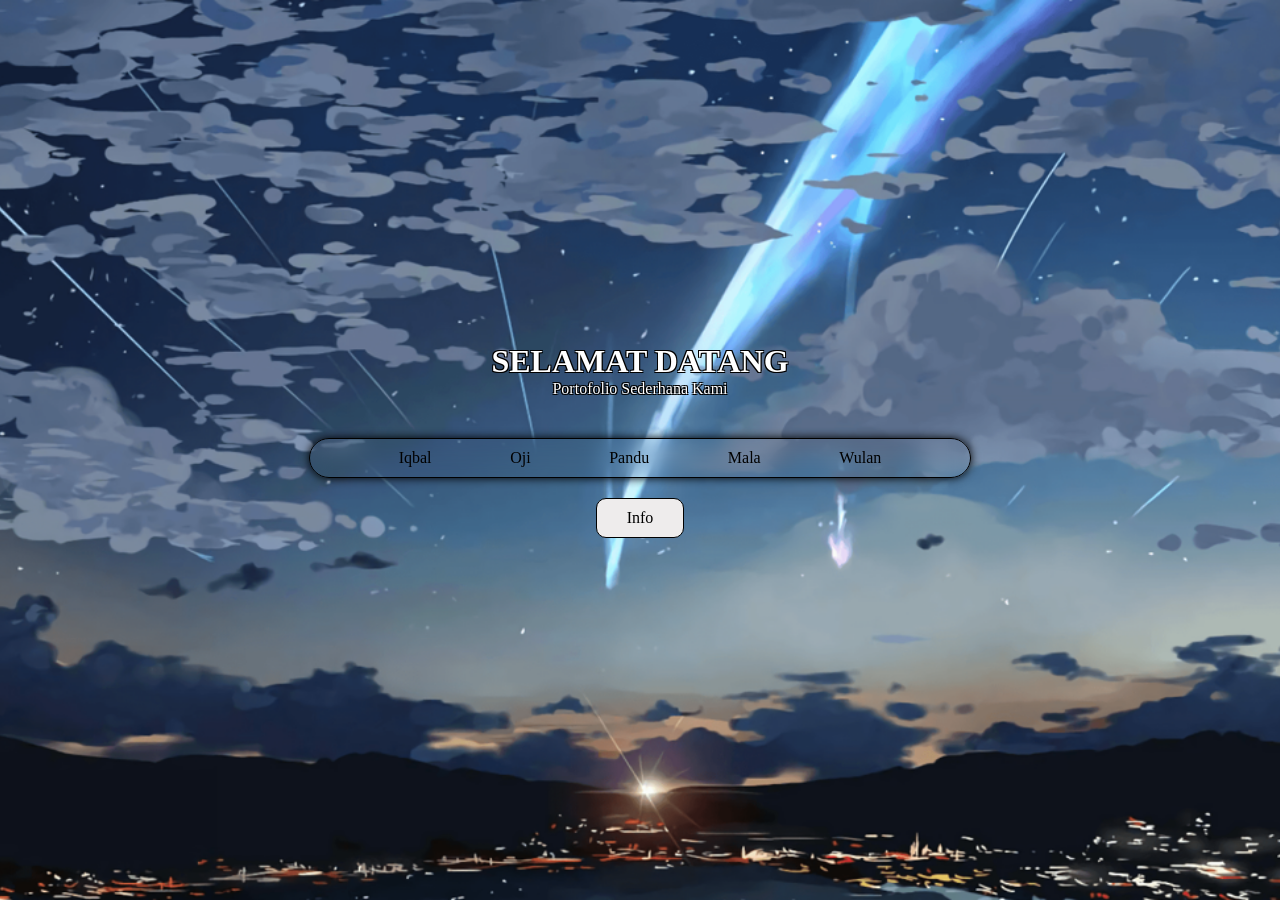
<file: index.html>
<!DOCTYPE html>
<html lang="en">

<head>
    <meta charset="UTF-8">
    <meta name="viewport" content="width=device-width, initial-scale=1.0">
    <title>Document</title>
    <link rel="stylesheet" href="css/style.css">
    <link rel="stylesheet" href="https://cdnjs.cloudflare.com/ajax/libs/font-awesome/6.5.0/css/all.min.css">
</head>

<body>
    <div class="layer">
        <div class="scroll header">
            <div class="welcome">
                <h1>SELAMAT DATANG</h1>
                <p>Portofolio Sederhana Kami</p>
            </div>
            <ul>
                <li><a href="iqbal.html">Iqbal</a></li>
                <li><a href="oji.html">Oji</a></li>
                <li><a href="pandu.html">Pandu</a></li>
                <li><a href="nirma.html">Mala</a></li>
                <li><a href="wulan.html">Wulan</a></li>
            </ul>
            <a class="tombol" href="#info">Info</a>
        </div>
        <div class="scroll container" id="info">
            <div class="content">
                <h4>Git Collaborator</h4>
                <hr>
                <p>Git collaborator adalah seseorang yang diberi akses untuk berkontribusi langsung ke sebuah repositori
                    Git, seperti menambahkan, mengubah, atau mengelola kode. Di platform seperti GitHub, collaborator
                    biasanya diundang oleh pemilik repositori untuk bekerja sama dalam proyek secara langsung.</p>
            </div>
            <h1><i>INFO</i></h1>
            <div class="info">
                <div>
                    <h4>Tentang :</h4>
                    <hr>
                    <p><br>GitHub adalah platform berbasis web yang digunakan untuk mengelola dan menyimpan kode
                        menggunakan sistem kontrol versi Git. <br><br>Proyek ini dikembangkan secara kolaboratif oleh
                        tim, dan seluruh kode sumbernya tersedia secara terbuka melalui repositori GitHub kami.</p>
                </div>
                <div>
                    <h4><span>Contact</span>:</h4>
                    <hr>
                    <br>
                    <p><span>Telepon</span>: 08123456789 </p><br>
                    <p><span>Email</span>: Mugiwara@gmail.com</p>
                </div>
                <div>
                    <h4>Sosial Media :</h4>
                    <hr>
                    <br>
                    <a href=""><i class="fa-brands fa-facebook"></i>Facebook</a>
                    <br>
                    <a href=""><i class="fa-brands fa-instagram"></i>Instagram</a>
                    <br>
                    <a href=""><i class="fa-brands fa-whatsapp"></i>WhatsApp</a>
                </div>
            </div>
        </div>
    </div>
</body>
</html>
</file>
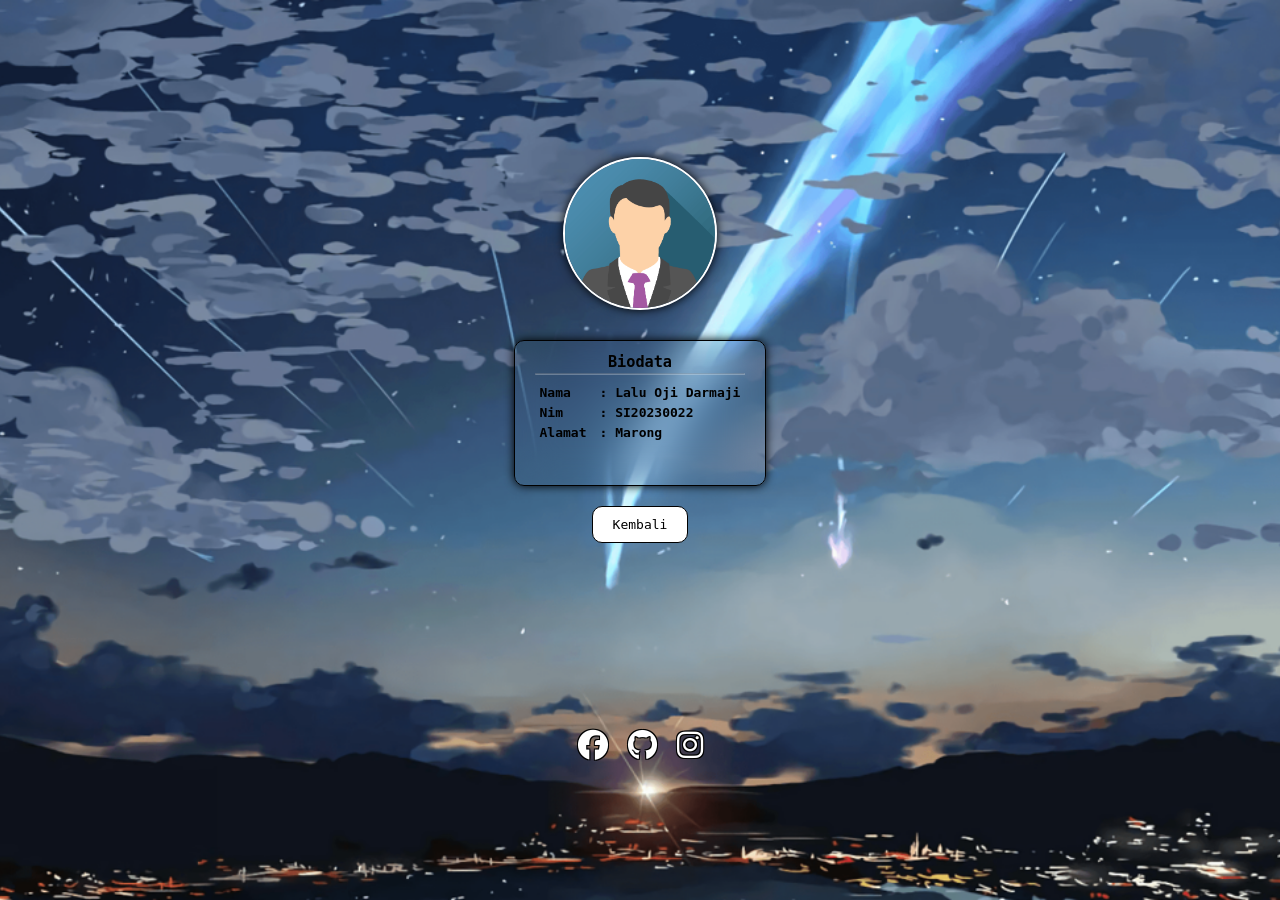
<file: oji.html>
<!DOCTYPE html>
<html lang="en">

<head>
    <meta charset="UTF-8">
    <meta name="viewport" content="width=device-width, initial-scale=1.0">
    <title>OJI</title>
    <link rel="stylesheet" href="https://cdnjs.cloudflare.com/ajax/libs/font-awesome/6.5.0/css/all.min.css">
</head>
<style>
    *,
    html {
        padding: 0;
        margin: 0;
        font-family: monospace;
    }

    body {
        height: 100vh;
        background-image: url('img/foto1.png');
        background-position: center;
        background-size: cover;
        background-repeat: no-repeat;
    }

    .container {
        display: flex;
        justify-content: center;
        align-items: center;
        flex-direction: column;
        height: 80%;
    }

    img {
        width: 150px;
        border-radius: 100%;
        border: 2px solid #fff;
        box-shadow: 0px 0px 10px #000;
    }

    .info {
        margin-top: 30px;
        background-color: transparent;
        backdrop-filter: blur(20px);
        padding: 10px 20px 40px 20px;
        border-radius: 10px;
        border: 1px solid #000;
        box-shadow: 0px 0px 10px #000;
    }

    .info ul {
        margin-top: 10px;
    }

    .info li {
        display: flex;
        list-style: none;
        margin: 5px;
        font-weight: bold;
    }

    span {
        width: 60px;
    }

    .info h3 {
        text-align: center;
        margin: 2px;
    }

    hr {
        margin-bottom: 10px;
        opacity: 30%;
    }

    .sosmed {
        display: flex;
        justify-content: center;
    }

    i {
        margin: 10px;
        color: #fff;
        font-size: 30px;
        text-shadow: 1px 1px 0px #000, -1px 1px 0px #000, 1px -1px 0px #000, -1px -1px 0px #000;
    }

    i:hover {
        font-size: 35px;
        transition: .5s;
    }

    .container a{
        margin: 20px;
        text-decoration: none;
        color: #000;
        background-color: #fff;
        padding: 10px 20px;
        border-radius: 10px;
        border: 1px solid #000;
    }
</style>

<body>
    <div class="container">
        <img src="img/img_avatar.png" alt="foto1">
        <div class="info">
            <h3>Biodata</h3>
            <hr>
            <ul>
                <li><span>Nama</span>: Lalu Oji Darmaji</li>
                <li><span>Nim</span>: SI20230022</li>
                <li><span>Alamat</span>: Marong</li>
            </ul>
        </div>
        <a href="index.html">Kembali</a>
    </div>
    <div class="sosmed">
        <a href="#"><i class="fa-brands fa-facebook"></i></a>
        <a href="https://github.com/Lalu-Oji-Darmaji"><i class="fa-brands fa-github"></i></a>
        <a href="https://www.instagram.com/lzero03/"><i class="fa-brands fa-instagram"></i></a>
    </div>
</body>

</html>
</file>
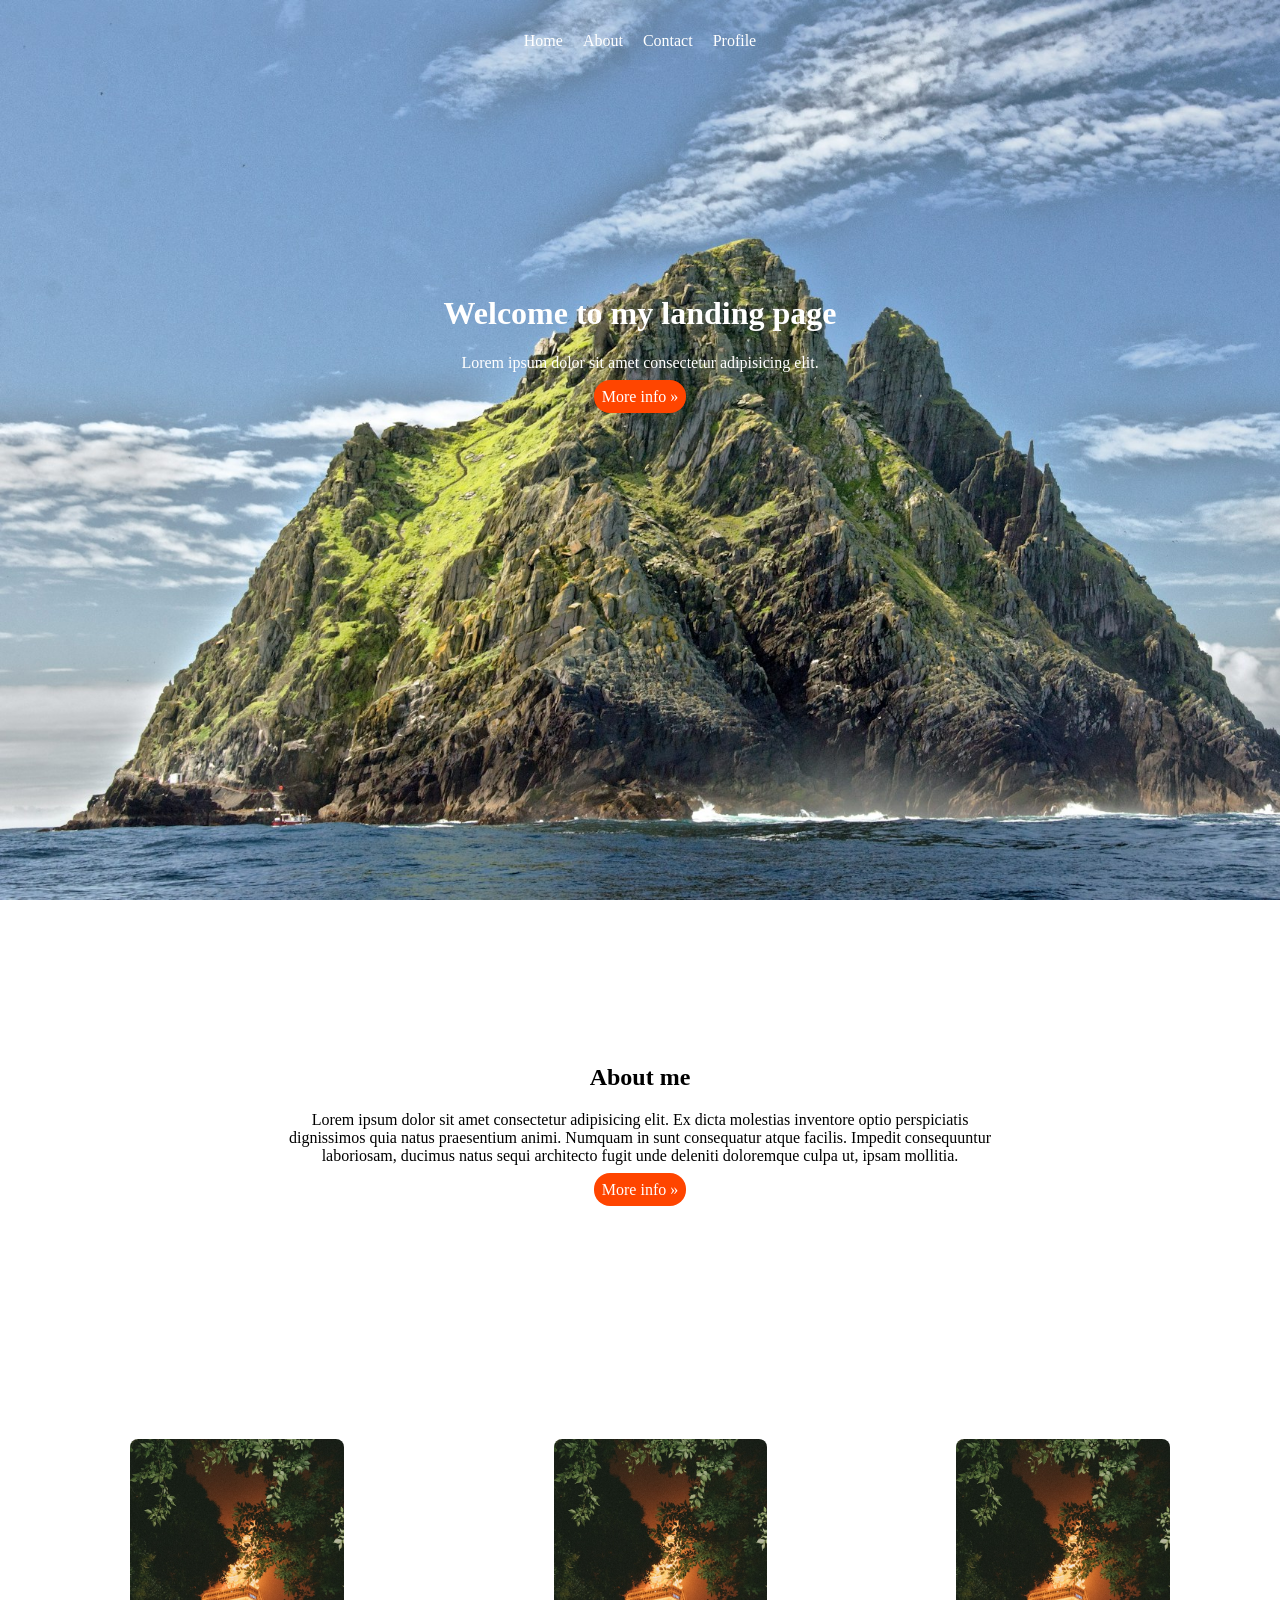
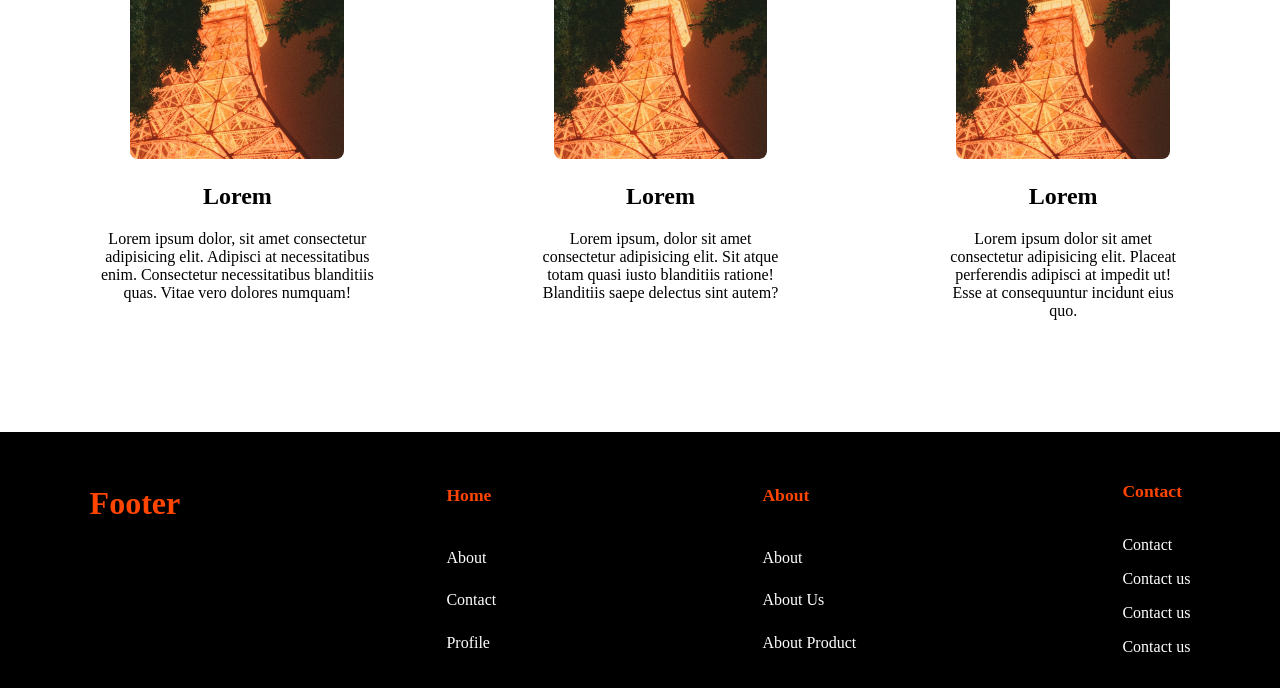
<file: pandu.html>
<!DOCTYPE html>
<html lang="en">

<head>
     <meta charset="UTF-8">
     <meta name="viewport" content="width=device-width, initial-scale=1.0">
     <title>Login</title>
     <link href="https://fonts.googleapis.com/css2?family=Comic+Relief:wght@400;700&family=Figtree:ital,wght@0,300..900;1,300..900&family=Golos+Text:wght@400..900&display=swap"
          rel="stylesheet">
     <link rel="stylesheet" href="style.css">
</head>

<body>
     <div class="container">
          <nav class="navbar">
               <div class="nav-link">
                    <a href="#">Home</a>
                    <a href="#">About</a>
                    <a href="#">Contact</a>
                    <a href="#">Profile</a>
               </div>
          </nav>
          <div class="content">
               <h1>Welcome to my landing page</h1>
               <p>Lorem ipsum dolor sit amet consectetur adipisicing elit.</p>
               <a href="#">More info &raquo;</a>
          </div>
     </div>
     <!-- Content -->
     <section class="about">
          <div class="about-content">
               <h1>About me</h1>
               <p>Lorem ipsum dolor sit amet consectetur adipisicing elit. Ex dicta molestias inventore optio
                    perspiciatis dignissimos quia natus praesentium animi. Numquam in sunt consequatur atque facilis.
                    Impedit consequuntur laboriosam, ducimus natus sequi architecto fugit unde deleniti doloremque culpa
                    ut, ipsam mollitia.</p>
               <a href="#">More info &raquo;</a>
          </div>
     </section>
     <section class="profile">
          <div class="list">
               <div class="box">
                    <img src="img/paris.jpg" alt="">
                    <h1>Lorem</h1>
                    <p>Lorem ipsum dolor, sit amet consectetur adipisicing elit. Adipisci at necessitatibus enim.
                         Consectetur necessitatibus blanditiis quas. Vitae vero dolores numquam!</p>
               </div>
               <div class="box">
                    <img src="img/paris.jpg" alt="">
                    <h1>Lorem</h1>
                    <p>Lorem ipsum, dolor sit amet consectetur adipisicing elit. Sit atque totam quasi iusto blanditiis
                         ratione! Blanditiis saepe delectus sint autem?</p>
               </div>
               <div class="box">
                    <img src="img/paris.jpg" alt="">
                    <h1>Lorem</h1>
                    <p>Lorem ipsum dolor sit amet consectetur adipisicing elit. Placeat perferendis adipisci at impedit
                         ut! Esse at consequuntur incidunt eius quo.</p>
               </div>
          </div>
     </section>
     <footer class="footer">
          <h1>Footer</h1>
          <div class="footer-box">
               <p>Home</p>
               <a href="">About</a>
               <a href="">Contact</a>
               <a href="">Profile</a>
          </div>
          <div class="footer-box">
               <p>About</p>
               <a href="">About</a>
               <a href="">About Us</a>
               <a href="">About Product</a>
          </div>
          <div class="footer-box">
               <p>Contact</p>
               <a href="">Contact</a>
               <a href="">Contact us</a>
               <a href="">Contact us</a>
               <a href="">Contact us</a>
          </div>
     </footer>
</body>

</html>
</file>
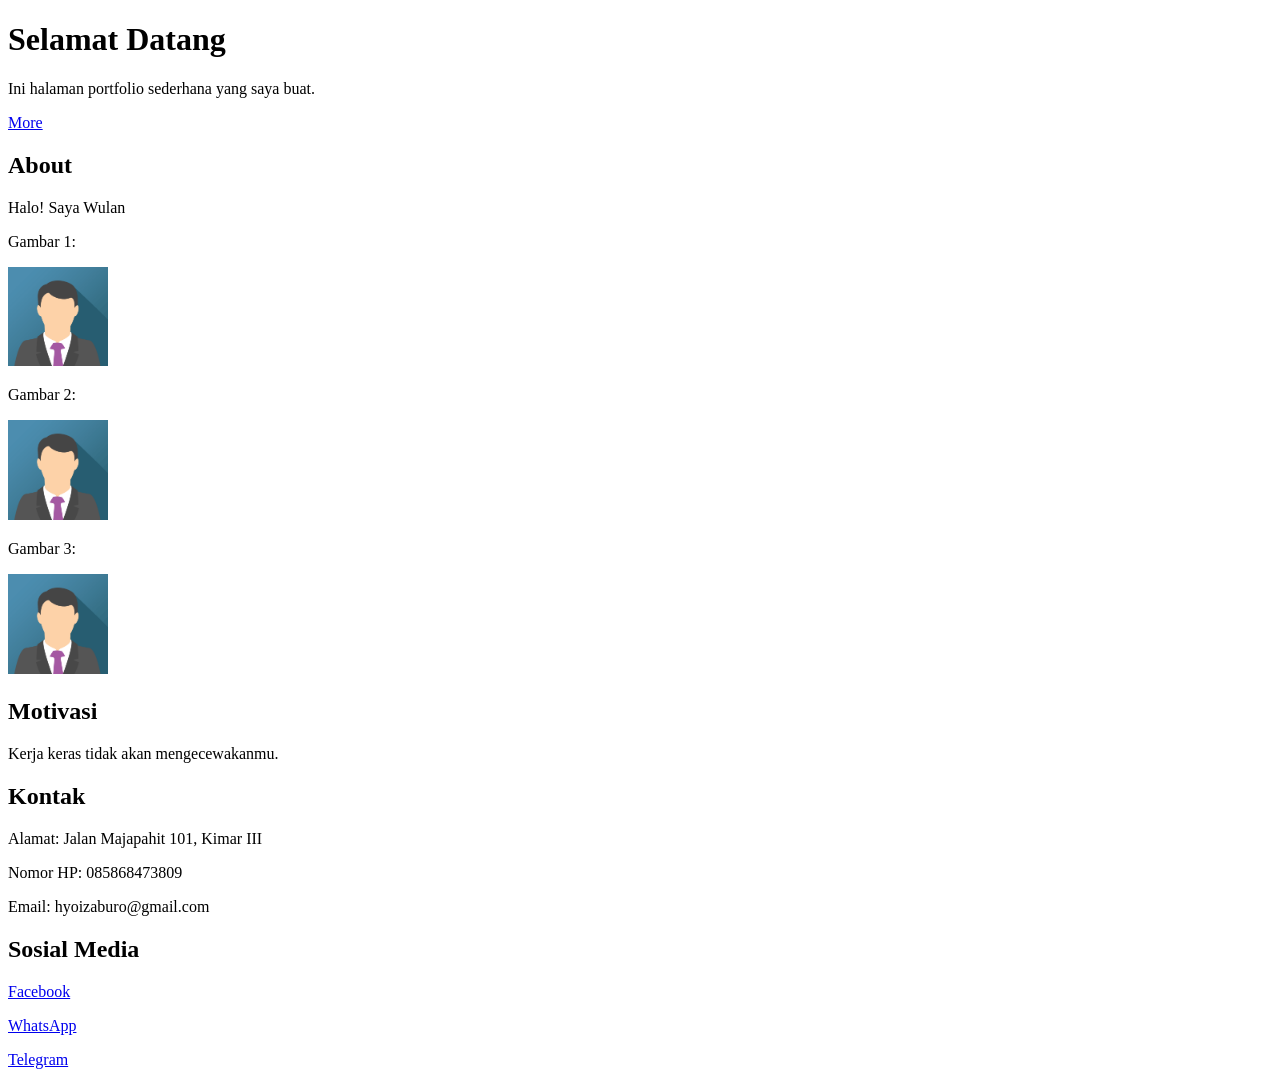
<file: wulan.html>
<!DOCTYPE html>
<html>
<head>
  <meta charset="utf-8" />
  <meta name="viewport" content="width=device-width" />
  <title>Portfolio Sederhana</title>
</head>
<body>

  <h1>Selamat Datang</h1>
  <p>Ini halaman portfolio sederhana yang saya buat.</p>
  <a href="#bio">More</a>

  

  <h2>About</h2>
  <p>Halo! Saya Wulan</p>
  <p>Gambar 1:</p>
  <img src="img/img_avatar.png" alt="Gambar 1" width="100">
  <p>Gambar 2:</p>
  <img src="img/img_avatar.png" alt="Gambar 2" width="100">
  <p>Gambar 3:</p>
  <img src="img/img_avatar.png" alt="Gambar 3" width="100">

  <h2>Motivasi</h2>
  <p>Kerja keras tidak akan mengecewakanmu.</p>

  <h2>Kontak</h2>
  <p>Alamat: Jalan Majapahit 101, Kimar III</p>
  <p>Nomor HP: 085868473809</p>
  <p>Email: hyoizaburo@gmail.com</p>

  <h2>Sosial Media</h2>
  <p><a href="#">Facebook</a></p>
  <p><a href="#">WhatsApp</a></p>
  <p><a href="#">Telegram</a></p>

</body>
</html>
</file>
<file: css/style.css>
*,
html {
    padding: 0;
    margin: 0;
}

body {
    width: 100%;
    height: 100vh;
    display: flex;
    align-items: center;
    justify-content: center;
    flex-direction: column;
}
.layer{
    width: 100%;
    height: 100vh;
    overflow-y: scroll;
    scroll-snap-type: y mandatory;
}
.scroll {
    width: 100%;
    height: 100vh;
    scroll-snap-align: start;
}

.header {
    height: 100vh;
    display: flex;
    justify-content: center;
    align-items: center;
    flex-direction: column;
    background-image: url('../image/foto1.png');
    background-position: center;
    background-repeat: no-repeat;
    background-size: cover;
}

.tombol{
    color: #000;
    padding: 10px 30px;
    margin: 20px;
    border-radius: 10px;
    background-color: #eeecec;
    border: 1px solid #000;
}

.welcome {
    display: flex;
    justify-content: center;
    align-items: center;
    flex-direction: column;
}

h1,
.welcome p {
    color: #fff;
    text-shadow: 1px 1px 0px #000, 1px -1px 0px #000, -1px 1px 0px #000, -1px -1px 0px #000;
}

ul {
    width: 50%;
    display: flex;
    justify-content: space-evenly;
    background-color: transparent;
    padding: 10px;
    margin-top: 40px;
    backdrop-filter: blur(10px);
    border: 1px solid #000;
    border-radius: 50px;
    box-shadow: 0px 0px 10px #000;
}

.header li {
    list-style: none;
}

.header a {
    color: #000;
    text-decoration: none;
}

.container {
    height: 100vh;
    display: flex;
    justify-content: space-between;
    align-items: center;
    flex-direction: column;
    background-image: url('../image/foto2.png');
    background-position: center;
    background-repeat: no-repeat;
    background-size: cover;
}

.content {
    width: 100%;
    height: 20%;
    display: flex;
    justify-content: start;
    align-items: center;
    flex-direction: column;
    text-align: center;
    background-color: #d9d0d0;
}

.content h4 {
    margin: 20px;
}

.content hr {
    width: 80%;
}

.content p {
    margin: 0px 10%;
}

hr {
    width: 100%;
}

.info {
    width: 100%;
    height: 50%;
    display: flex;
    justify-content: space-around;
}

.container h1 {
    color: #000000;
    text-shadow: 1px 1px 0px #fff, 1px -1px 0px #fff, -1px 1px 0px #fff, -1px -1px 0px #fff;
}

.info div {
    width: 30%;
    display: flex;
    flex-direction: column;
    background-color: #e7b27ee3;
    padding: 10px;
    margin-bottom: 10px;
}

.info a{
    text-decoration: none;
    color: #000;
}
i{
    margin-right: 5px ;
}
p{
    display: flex;
}

span{
    width: 80px;
}
</file>
<file: style.css>
body {
     padding: 0;
     margin: 0;
     scroll-behavior: smooth;
}

.container {
     height: 100vh;
     width: 100%;
     background-image: url(/img/island.jpg);
     background-size: cover;
}

.container .navbar {
     display: flex;
     padding: 1.5rem;
     justify-content: center;
}

.navbar .nav-link {
     padding: .5rem 2%;     
}

.nav-link a {
     text-decoration: none;
     color: white;
     padding: .5rem;
}

.nav-link a:hover {
     color: #d3d3d3;
     transition: .3 ease-in-out;
}

.content {
     color: white;
     align-items: center;
     text-align: center;
     padding: 12rem 3%;
}



.content a {
     padding: 0.5rem;
     background-color: orangered;
     border-radius: 1rem;
     text-decoration: none;
     color: white;
}

.content a:hover {
     background-color: #00b7b7;
}

.about {
     text-align: center;
     padding: 2rem;
}

.about-content {
     padding: 0 20%;
     padding-bottom: 7rem;
}

.about-content h1 {
     padding-top: 7rem;
}

.about a {
     text-decoration: none;
     padding: 0.5rem;
     background-color: orangered;
     color: white;
     border-radius: 1rem;
}

.profile {
     align-items: center;
     justify-content: center;
     flex-wrap: wrap;
     padding: 1rem;
}

.profile .list {
     display: flex;
     padding: 2rem;
     gap: 4rem;
}

.box {
     padding: 3rem;
     color: #000;
     align-items: center;
     text-align: center;
}

.box img {
     height: 20rem;
     border-radius: .5rem;
}

.footer {
     background-color: black;
     padding: 2rem 7%;
     display: flex;
     flex-wrap: wrap;
     justify-content: space-between;
}

.footer p {
     font-size:1.1rem ;
     font-weight: bold;
     color: orangered;
}

.footer h1 {
     color: orangered;
}

.footer .footer-box {
     display: grid;
     align-items: center;
     gap: 1rem;
}

.footer .footer-box a {
     text-decoration: none;
     color: white;
}
</file>
